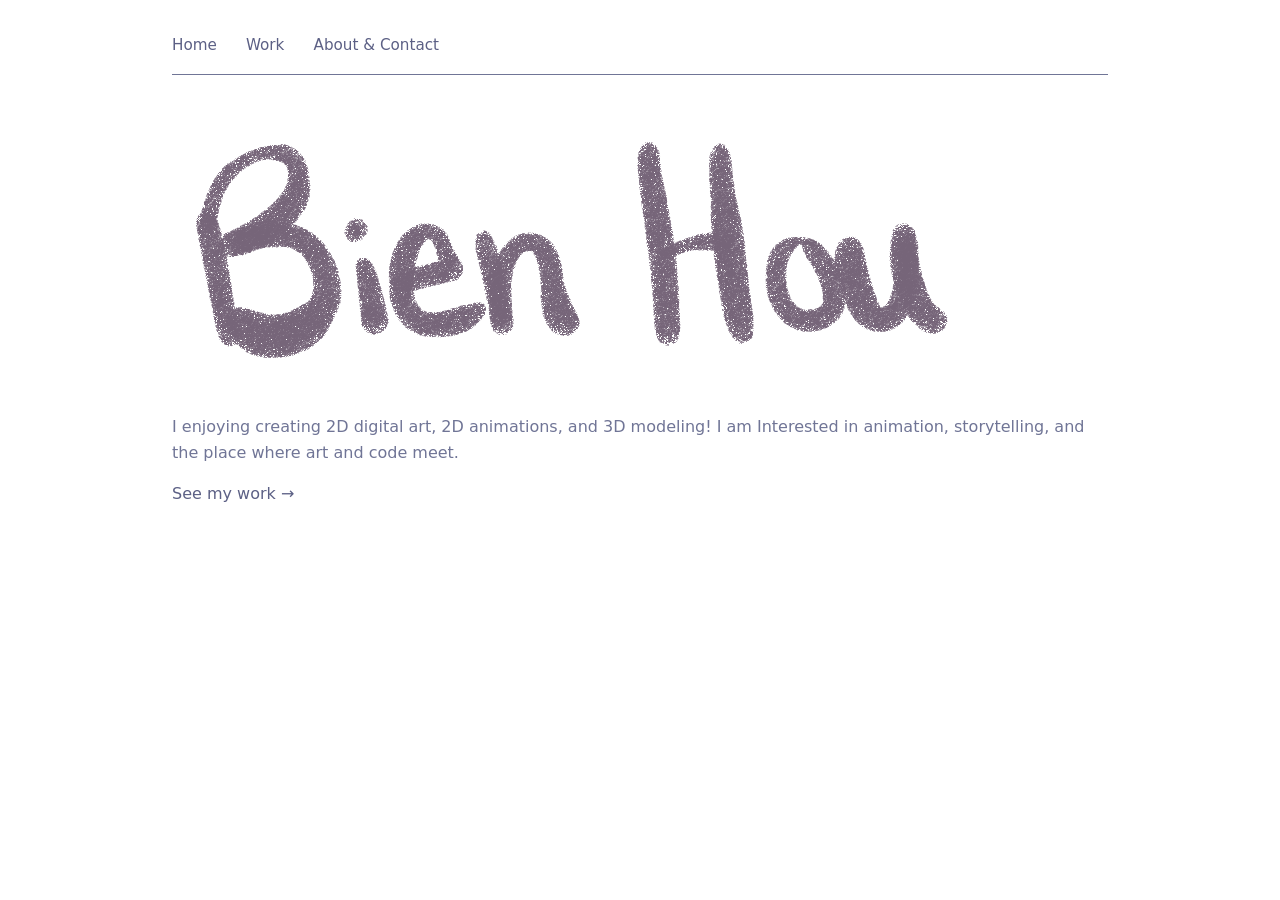
<file: index.html>
<!DOCTYPE html>
<html lang="en">
<head>
  <meta charset="UTF-8">
  <meta name="viewport" content="width=device-width, initial-scale=1.0">
  <title>Bien Hou</title>
  <link rel="stylesheet" href="style.css">
</head>
<body>

  <nav>
    <a href="index.html">Home</a>
    <a href="work.html">Work</a>
    <a href="about.html">About &amp; Contact</a>
  </nav>

  <img src="Assets/UI/Bien.png" alt="Bien Hou">
  <p>
    I enjoying creating 2D digital art, 2D animations, and 3D modeling!
    I am Interested in animation, storytelling, and the place where art and code meet.
  </p>
  <p><a href="work.html">See my work →</a></p>

</body>
</html>
</file>
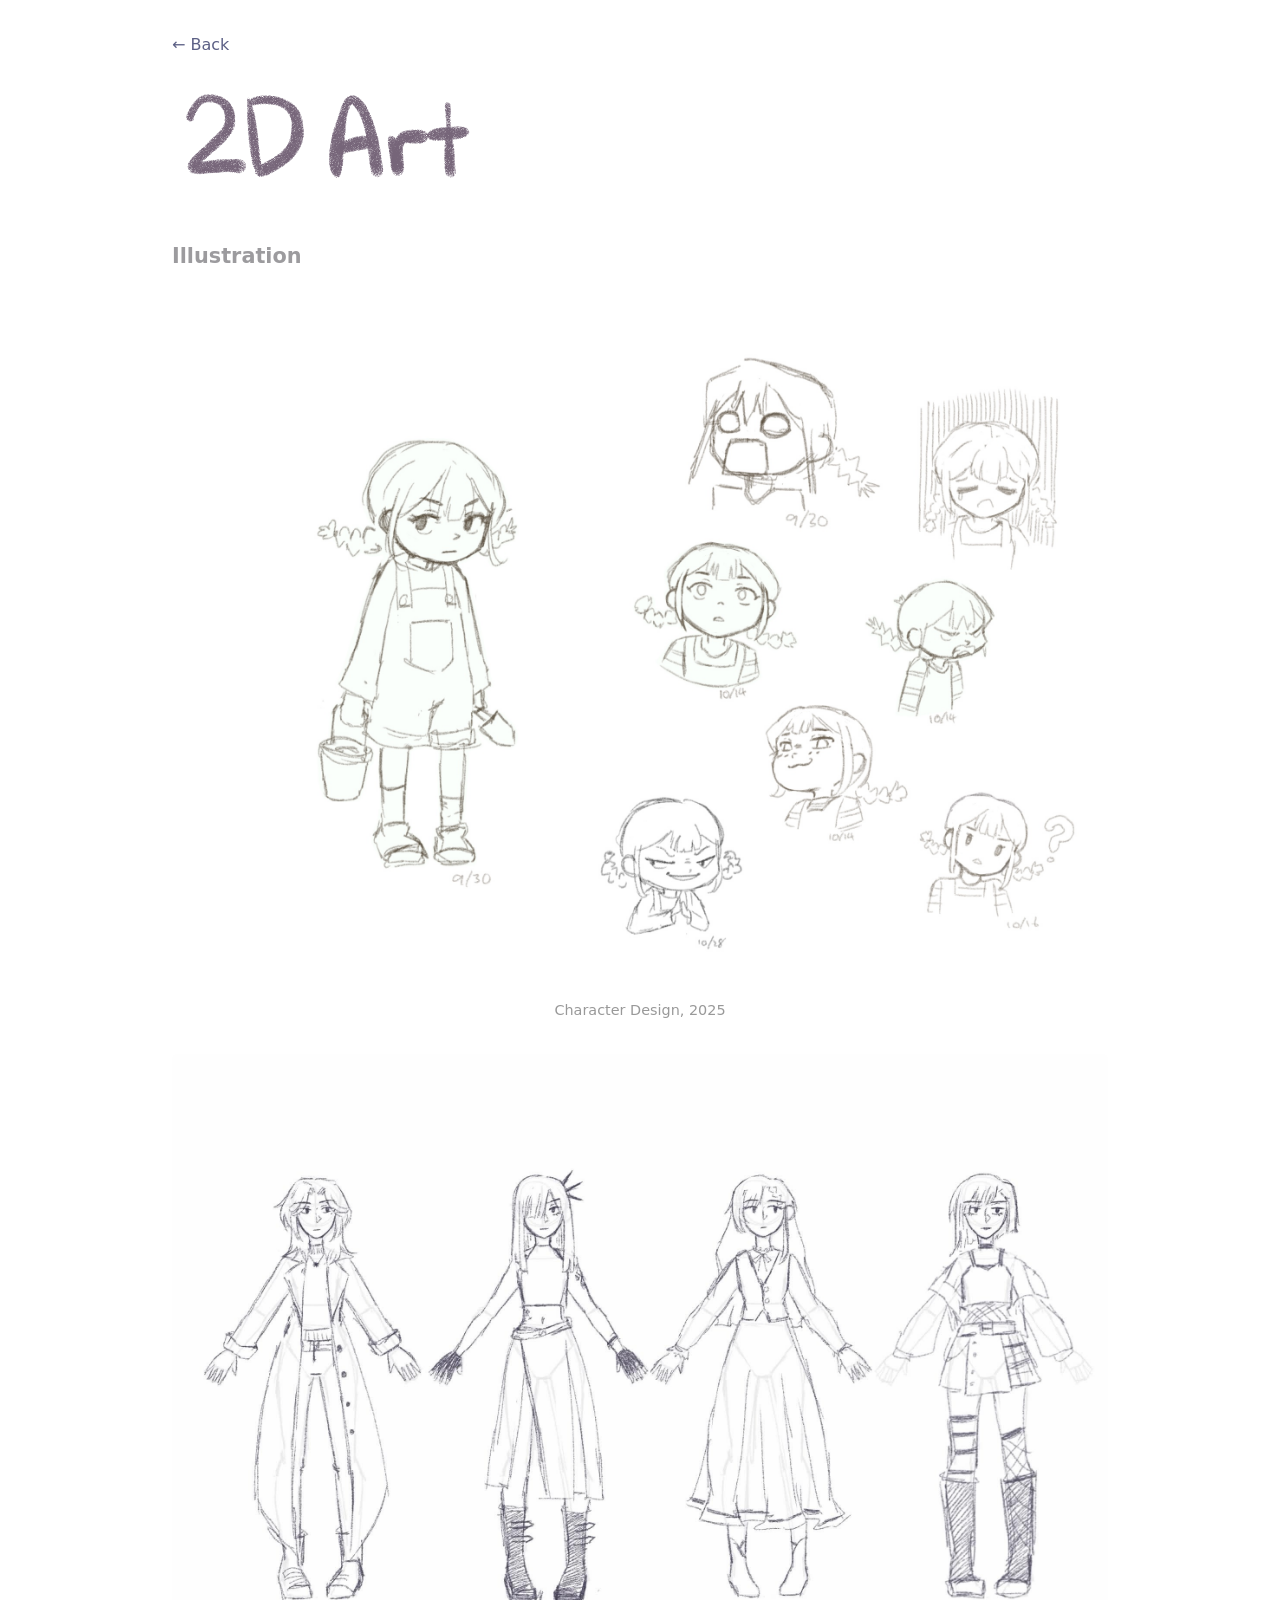
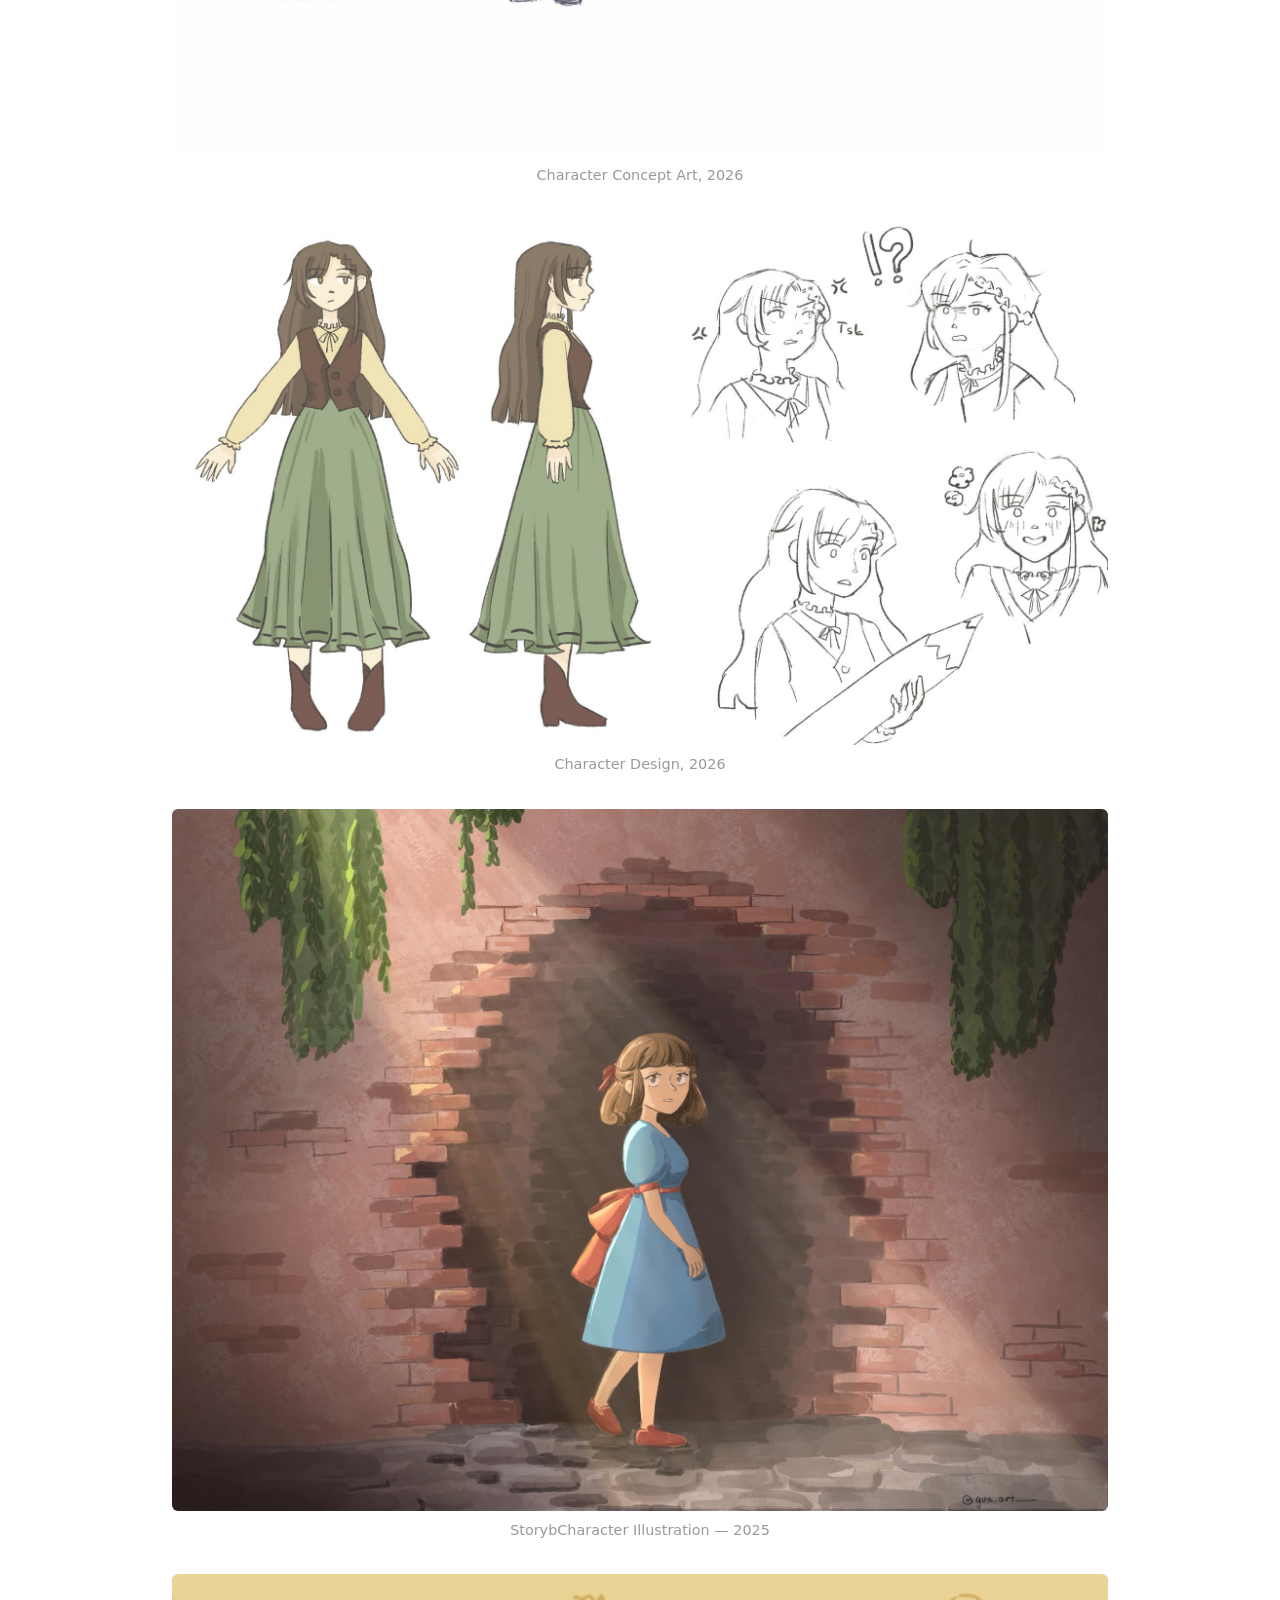
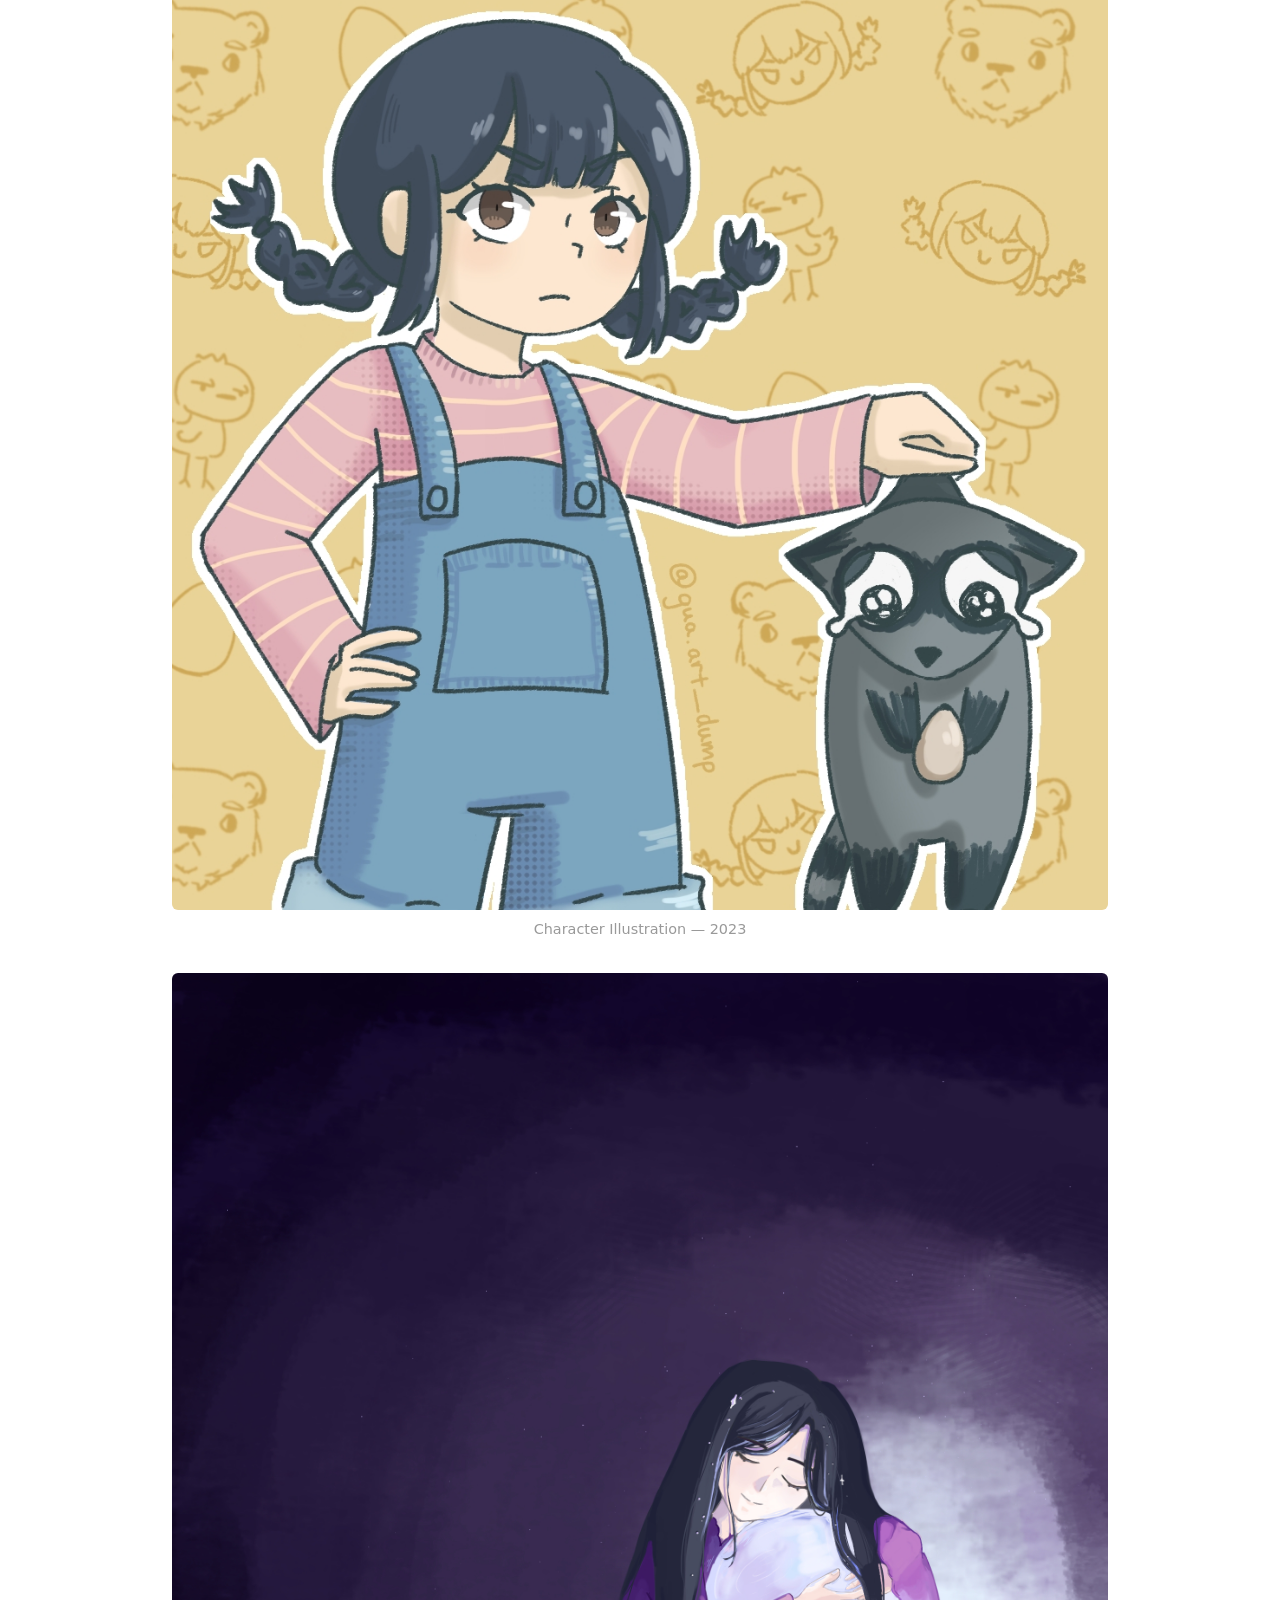
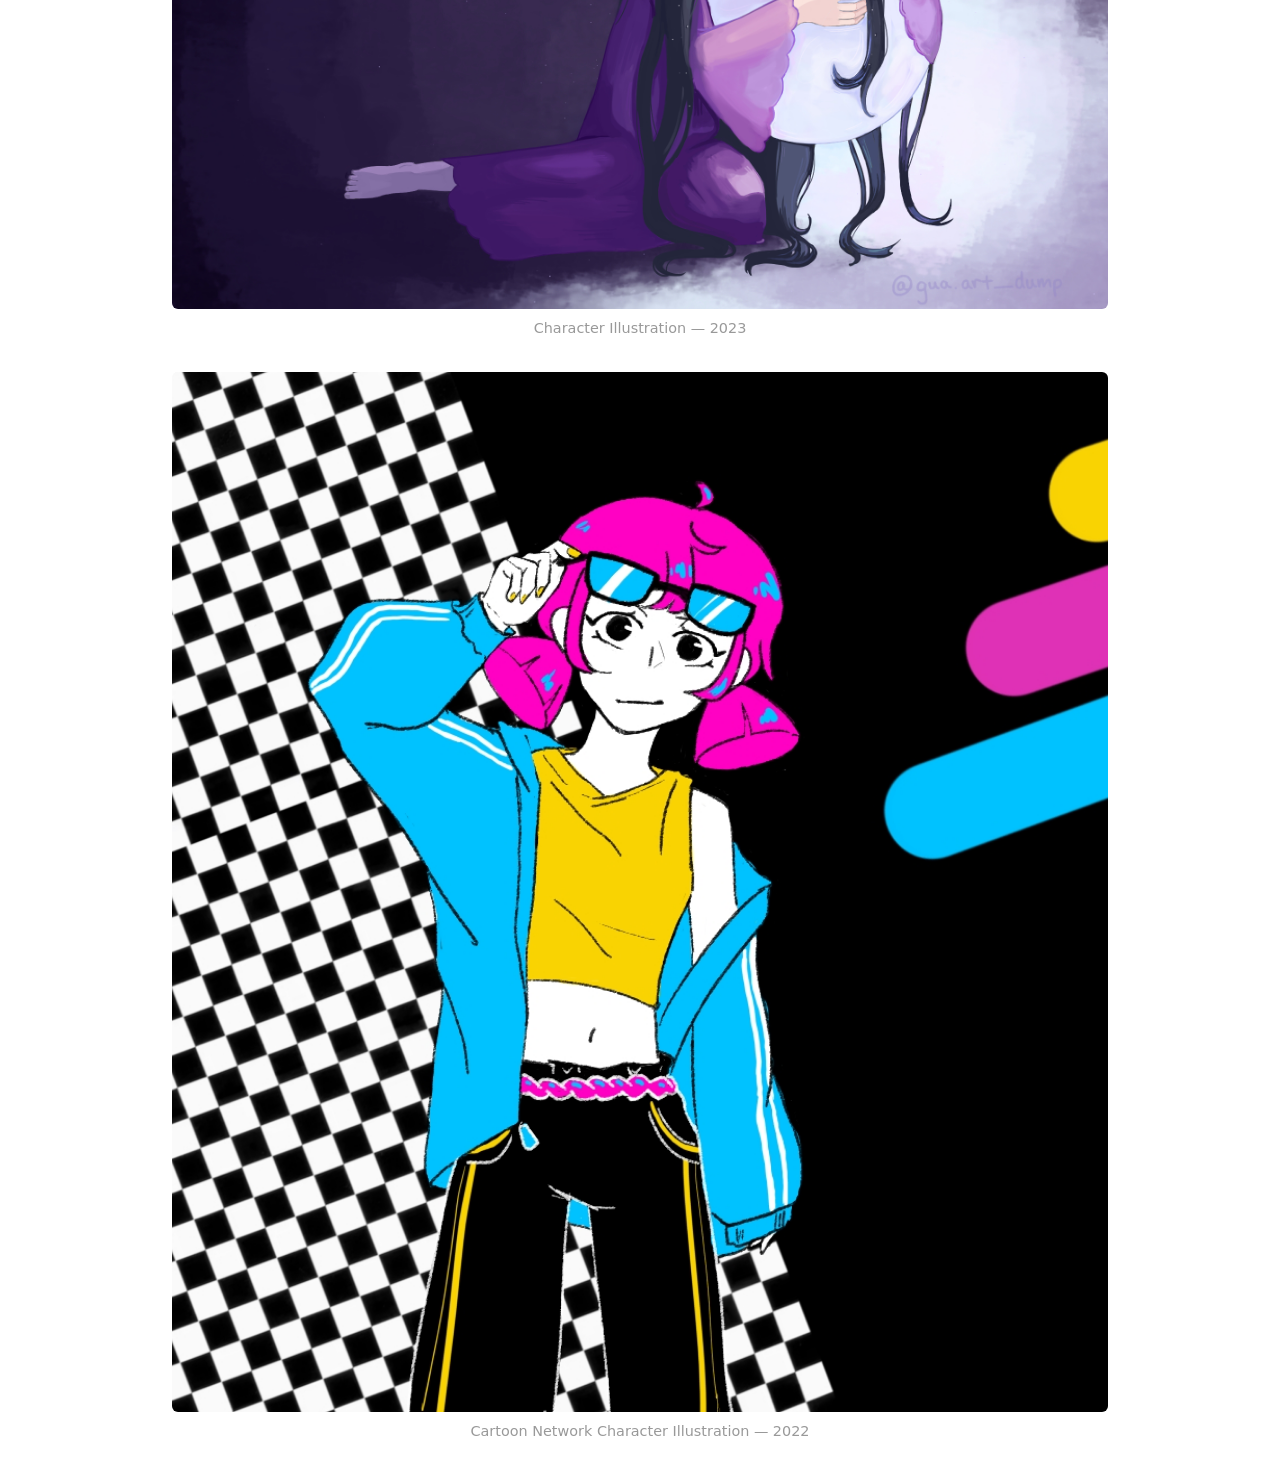
<file: 2d-art.html>
<!DOCTYPE html>
<html lang="en">
<head>
  <meta charset="UTF-8">
  <meta name="viewport" content="width=device-width, initial-scale=1.0">
  <title>2D Art — Your Name</title>
  <link rel="stylesheet" href="style.css">
</head>
<body>

  <a class="back" href="index.html">← Back</a>
  <img class="page-title" src="Assets/UI/2DArt.png" alt="2D Art">

  <h2>Illustration</h2>
  <div class="gallery">
    <figure class="item">
      <img src="Assets/2Dart/JinaCharacterDesign.jpg" alt="Character illustration">
      <figcaption>Character Design, 2025</figcaption>
    </figure>
    <figure class="item">
      <img src="Assets/2Dart/Character-design.jpg" alt="Character illustrations">
      <figcaption>Character Concept Art, 2026</figcaption>
    </figure>
    <figure class="item">
      <img src="Assets/2Dart/OCGirlCharacterDesign.jpg" alt="Character illustration">
      <figcaption>Character Design, 2026</figcaption>
    </figure>
    <figure class="item">
      <img src="Assets/2Dart/Secret_Tunnel.jpg" alt="Character painting">
      <figcaption>StorybCharacter Illustration — 2025</figcaption>
    </figure>
    <figure class="item">
      <img src="Assets/2Dart/Jina 8-4-23.jpg" alt="Character painting">
      <figcaption>Character Illustration — 2023</figcaption>
    </figure>
    <figure class="item">
      <img src="Assets/2Dart/Moon 12-31-23.jpg" alt="Character painting">
      <figcaption>Character Illustration — 2023</figcaption>
    </figure>
    <figure class="item">
      <img src="Assets/2Dart/cartoon network trend 5-20-22.jpg" alt="Character painting">
      <figcaption>Cartoon Network Character Illustration — 2022</figcaption>
    </figure>
  </div>

  <!-- <h2>Storyboards &amp; Animatics</h2>
  <div class="gallery">
    <figure class="item">
      <img src="Assets/2Dart/" alt="Storyboard panel">
      <figcaption>Storyboard — short film</figcaption>
    </figure>
  </div> -->

</body>
</html>
</file>
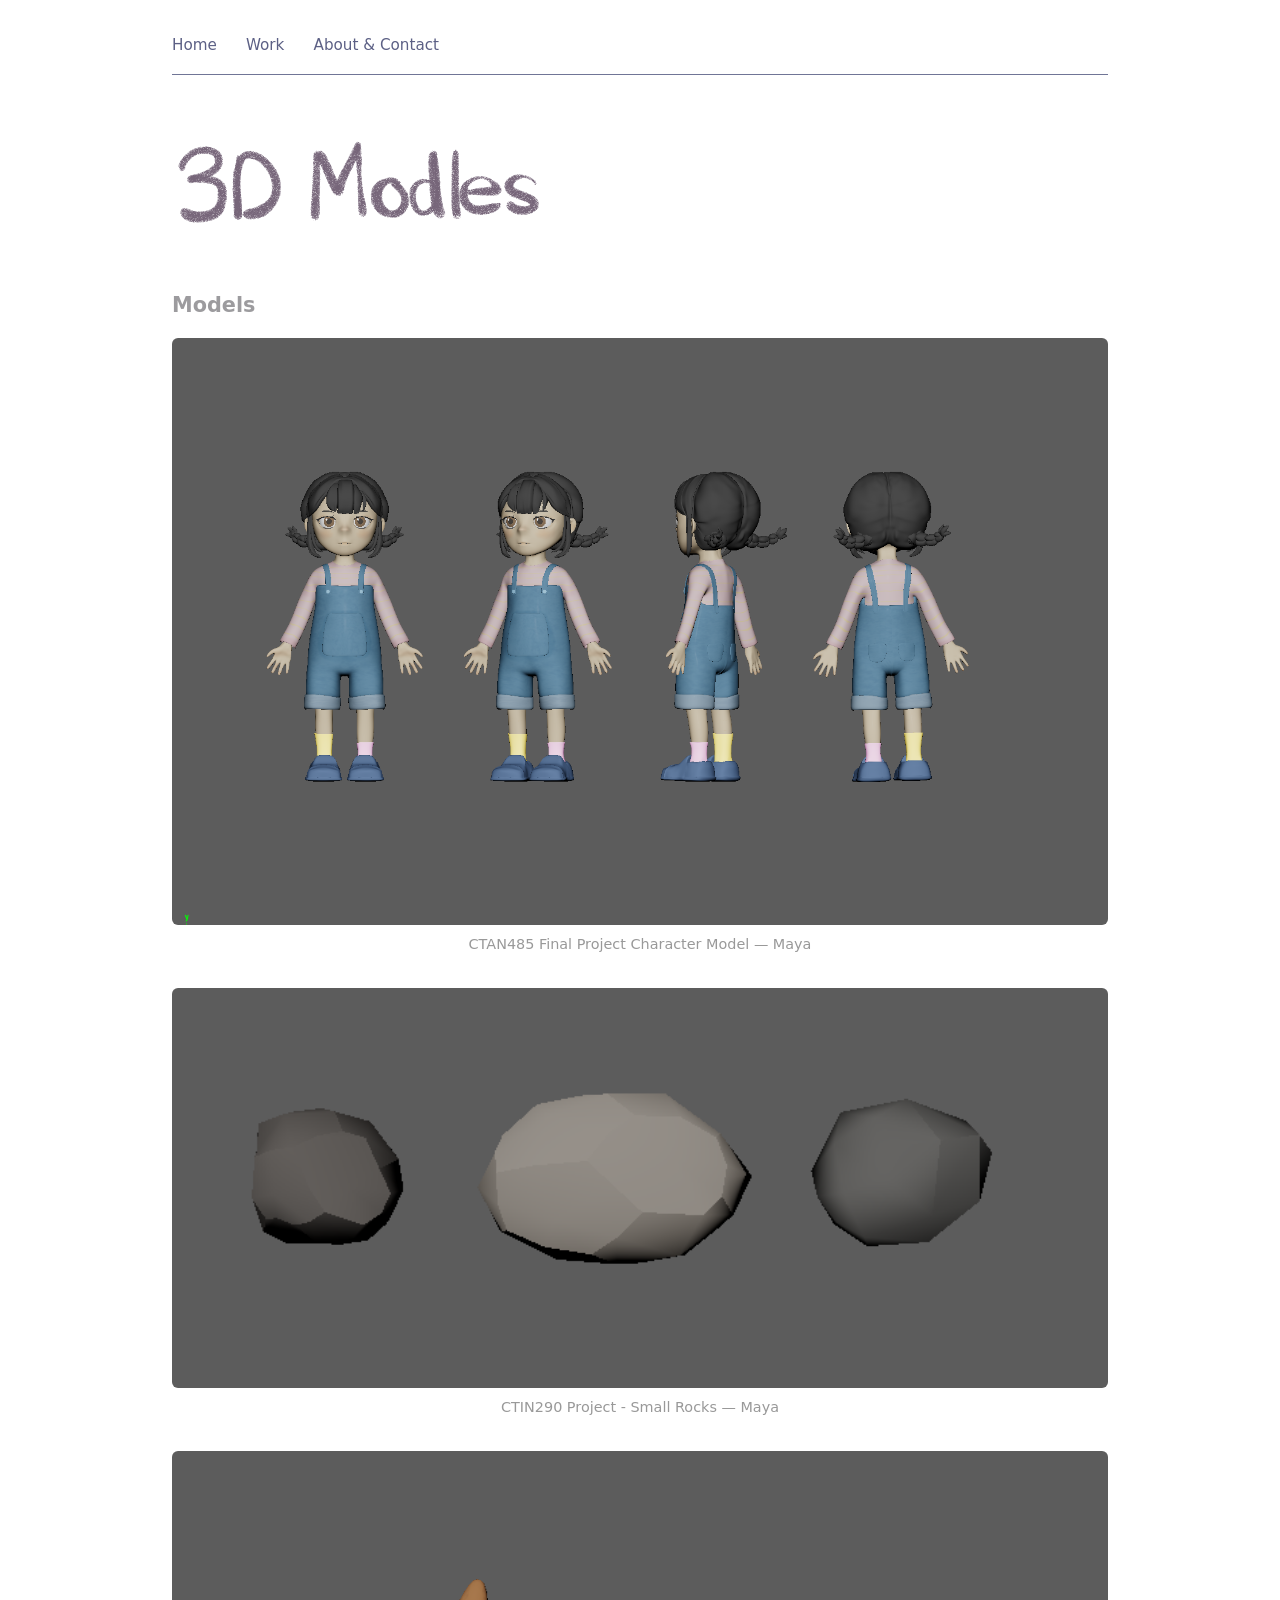
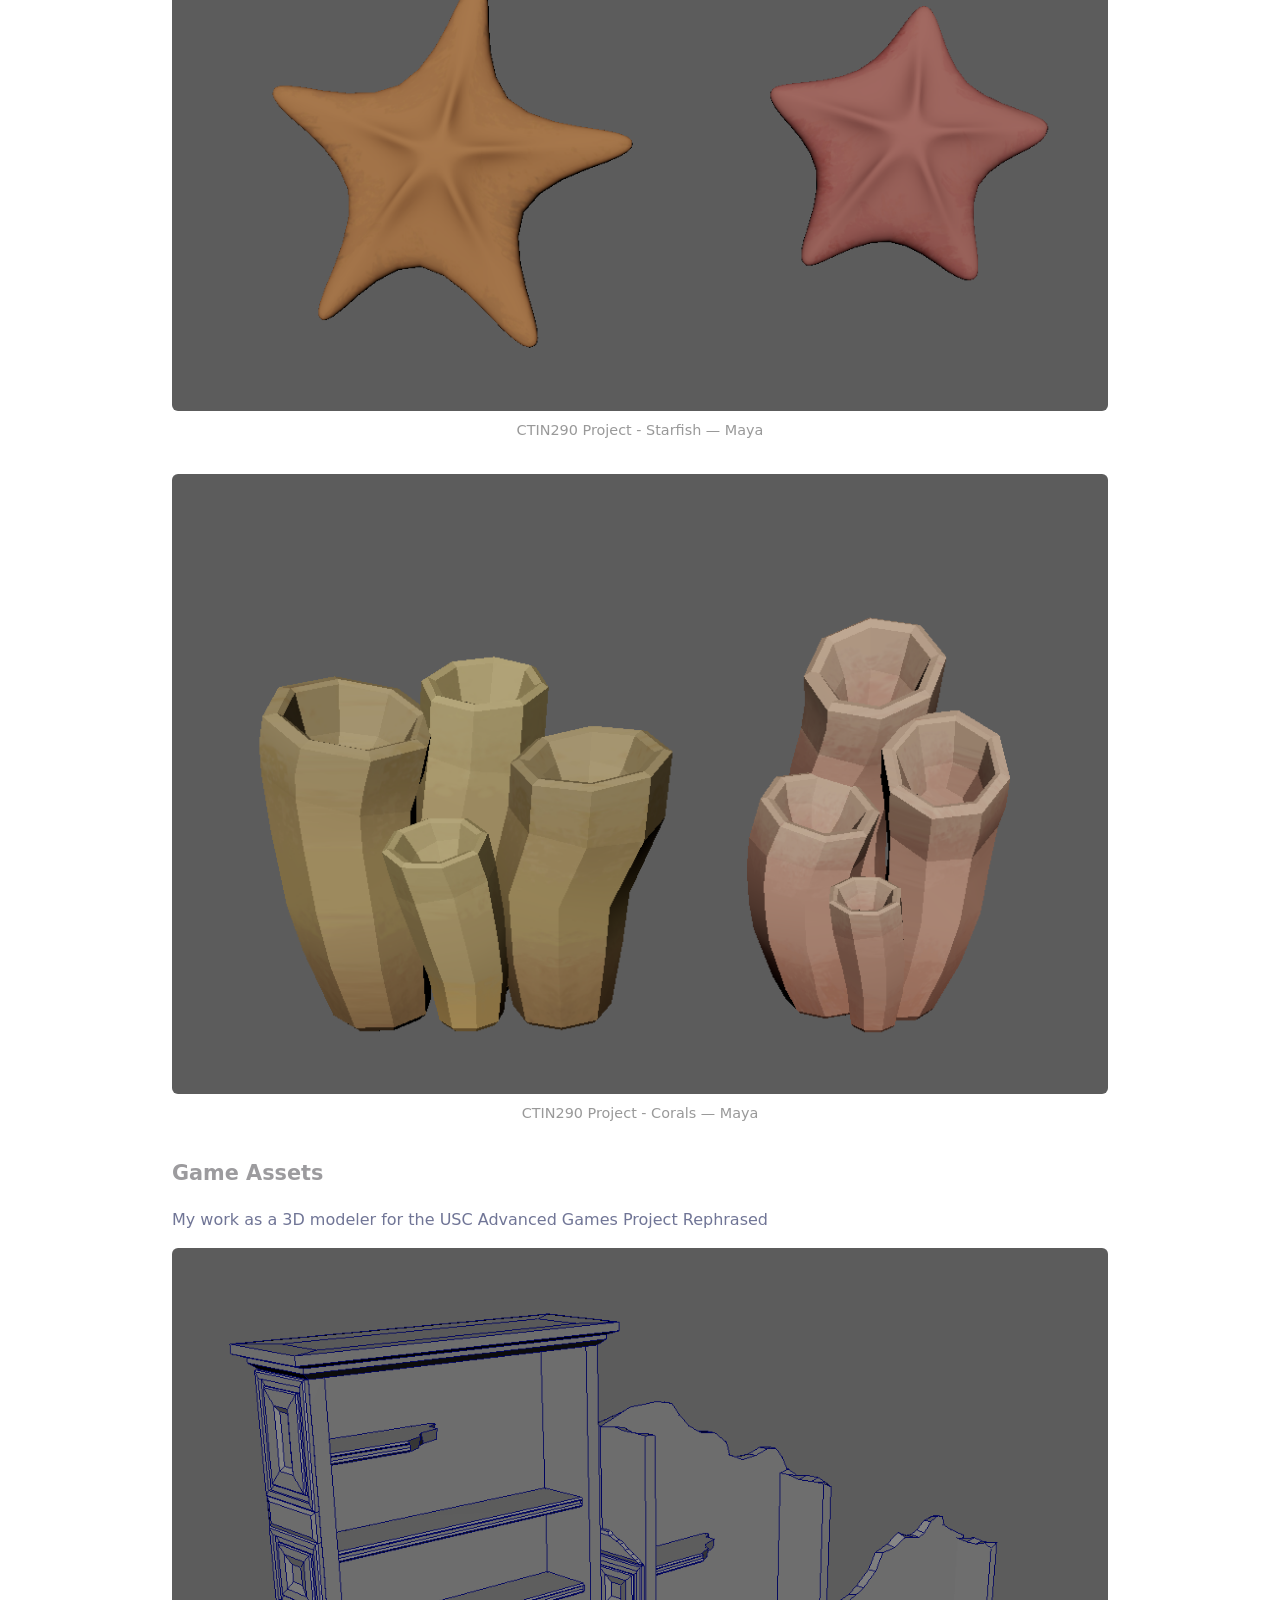
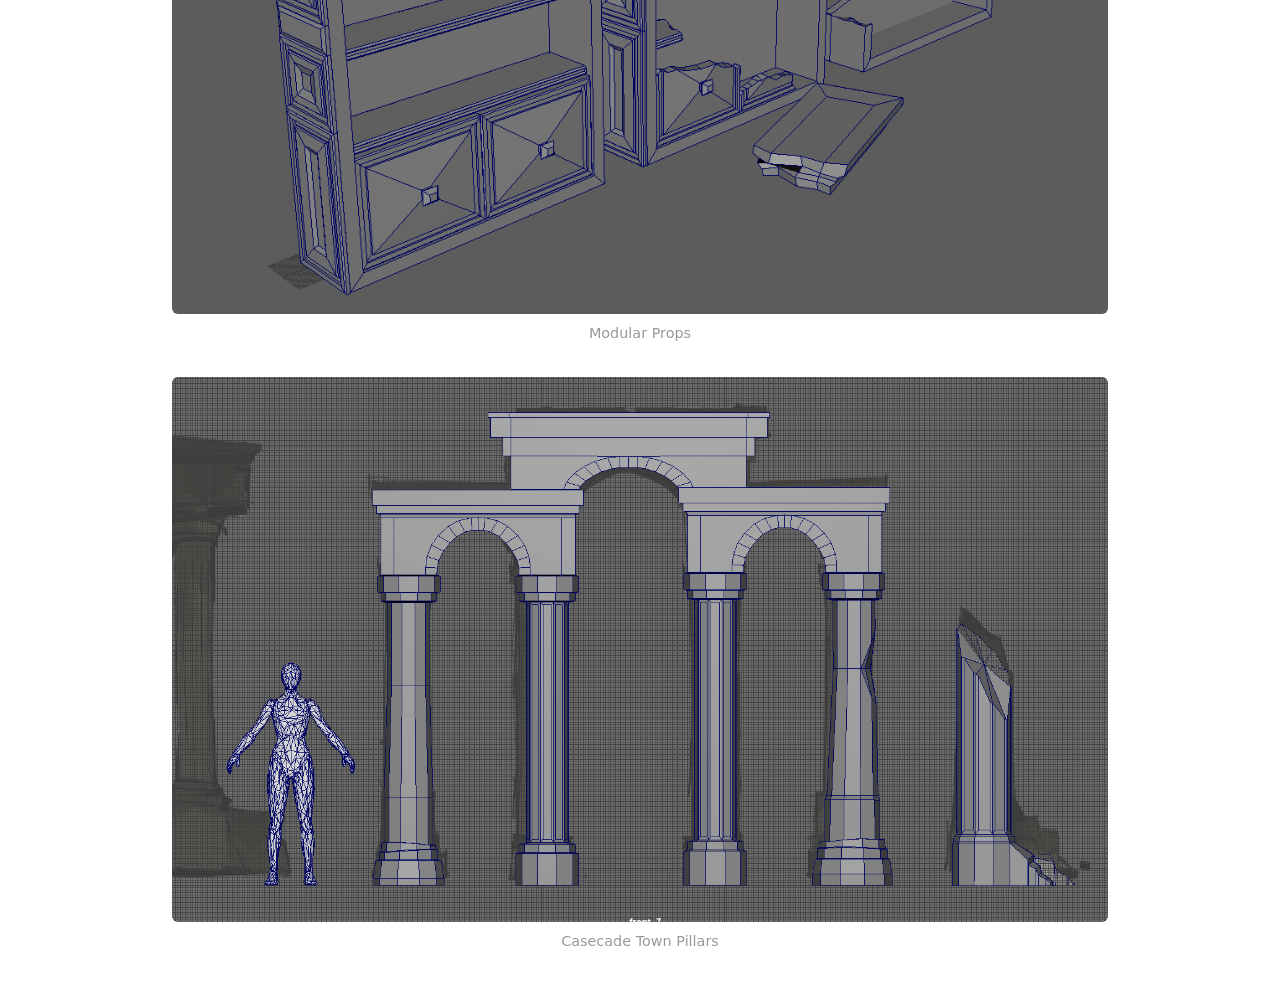
<file: 3d-models.html>
<!DOCTYPE html>
<html lang="en">
<head>
  <meta charset="UTF-8">
  <meta name="viewport" content="width=device-width, initial-scale=1.0">
  <title>3D Models — Bien Hou</title>
  <link rel="stylesheet" href="style.css">
</head>
<body>

  <nav>
    <a href="index.html">Home</a>
    <a href="work.html">Work</a>
    <a href="about.html">About &amp; Contact</a>
  </nav>

  <!-- <h1>3D Models</h1> -->
   <img class="page-title" src="Assets/UI/3DModel.png" alt="3D Model">

  <h2>Models</h2>
  <div class="gallery">
    <figure class="item">
      <img src="Assets/3dModels/JinaModelTurnaround.png" alt="Character model">
      <figcaption>CTAN485 Final Project Character Model — Maya</figcaption>
    </figure>
    <figure class="item">
      <img src="Assets/3dModels/Screenshot 2026-03-01 133131.png" alt="Character model">
      <figcaption>CTIN290 Project - Small Rocks — Maya</figcaption>
    </figure>
    <figure class="item">
      <img src="Assets/3dModels/Screenshot 2026-03-01 133152.png" alt="Prop model">
      <figcaption>CTIN290 Project - Starfish — Maya</figcaption>
    </figure>
    <figure class="item">
      <img src="Assets/3dModels/Screenshot 2026-03-01 133238.png" alt="Prop model">
      <figcaption>CTIN290 Project - Corals — Maya</figcaption>
    </figure>
  </div>

  <h2>Game Assets</h2>
  <p>My work as a 3D modeler for the USC Advanced Games Project Rephrased</p>
  <div class="gallery">
    <figure class="item">
      <img src="Assets/3dModels/Screenshot 2026-09-20 133822.png" alt="Game prop">
      <figcaption>Modular Props</figcaption>
    </figure>
    <figure class="item">
      <img src="Assets/3dModels/Screenshot 2026-09-26 010924.png" alt="Game prop">
      <figcaption>Casecade Town Pillars</figcaption>
    </figure>
  </div>

  <!-- <h2>Prototypes</h2>
  <div class="gallery">
    <figure class="item">
      <img src="images/proto1.png" alt="Prototype screenshot">
      <figcaption>
        <strong>Project Name</strong> — class prototype.
        My role: modeling + animation.
      </figcaption>
    </figure>
  </div> -->

</body>
</html>
</file>
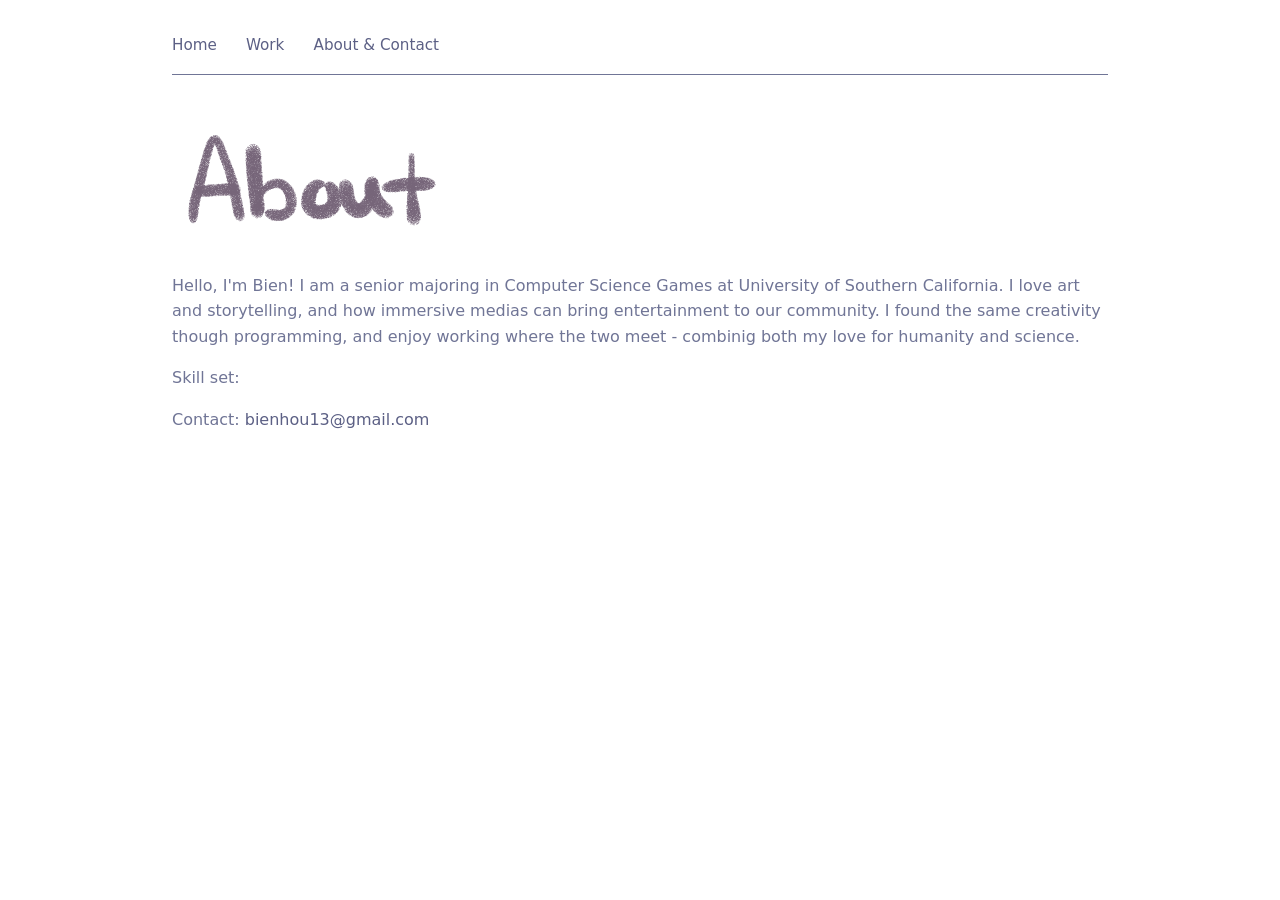
<file: about.html>
<!DOCTYPE html>
<html lang="en">
<head>
  <meta charset="UTF-8">
  <meta name="viewport" content="width=device-width, initial-scale=1.0">
  <title>About — Bien Hou</title>
  <link rel="stylesheet" href="style.css">
</head>
<body>

  <nav>
    <a href="index.html">Home</a>
    <a href="work.html">Work</a>
    <a href="about.html">About &amp; Contact</a>
  </nav>

  <img class="page-title" src="Assets/UI/About.png" alt="About">
  <p>
    Hello, I'm Bien! I am a senior majoring in Computer Science Games at University of Southern California.
    I love art and storytelling, and how immersive medias can bring entertainment to our community.
    I found the same creativity though programming, and enjoy working where the two meet - 
    combinig both my love for humanity and science.
  </p>
  <p>
    Skill set:
  </p>
  <p>
    Contact: <a href="bienhou13@gmail.com">bienhou13@gmail.com</a>
  </p>

</body>
</html>
</file>
<file: style.css>
* { margin: 0; padding: 0; box-sizing: border-box; }

body {
  font-family: system-ui, -apple-system, sans-serif;
  background: #ffffff;
  color: #707596;
  line-height: 1.6;
  padding: 2rem;
  max-width: 1000px;
  margin: 0 auto;
}

h1 { font-size: 2rem; margin-bottom: 1rem; }
h2 { font-size: 1.3rem; margin: 2rem 0 1rem; color: #9c9b9e; }
p  { margin-bottom: 1rem; color: #707596; }

/* hand drawn titles */
.page-title {
  display: block;
  max-width: 400px;
  width: 100%;
  height: auto;
  margin-bottom: 1rem;
}

a { color: rgb(92, 96, 133); text-decoration: none; }
a:hover { text-decoration: underline; }

/* Top nav on every page */
nav {
  margin-bottom: 2rem;
  padding-bottom: 1rem;
  border-bottom: 1px solid #707596;
}
nav a {
  margin-right: 1.5rem;
  font-size: 0.95rem;
}

/* Tiles (used on home + work hub) */
.tiles {
  display: grid;
  grid-template-columns: repeat(auto-fit, minmax(200px, 1fr));
  gap: 1rem;
  margin-top: 2rem;
}
.tile {
  display: block;
  padding: 2rem 1.5rem;
  background: #f5f4ff;
  border: 1px solid #ffffff;
  border-radius: 8px;
  text-align: center;
  font-size: 1.1rem;
  transition: background 0.2s, border-color 0.2s;
}
.tile:hover {
  background: #f0ebff;
  border-color: #f0ebff;
  text-decoration: none;
}

/* Gallery */
/* Gallery — one item per row */
.gallery {
  display: flex;
  flex-direction: column;
  align-items: center;
  gap: 2rem;
  margin-top: 1rem;
}

.gallery .item {
  width: 100%;
  max-width: 1000px;
}

.gallery img,
.gallery video {
  width: 100%;
  border-radius: 6px;
  display: block;
}

/* Vertical videos — narrower and centered */
.gallery .item--vertical {
  max-width: 400px;
}

.item figcaption {
  font-size: 0.9rem;
  color: #999;
  margin-top: 0.5rem;
  text-align: center;
}
</file>
